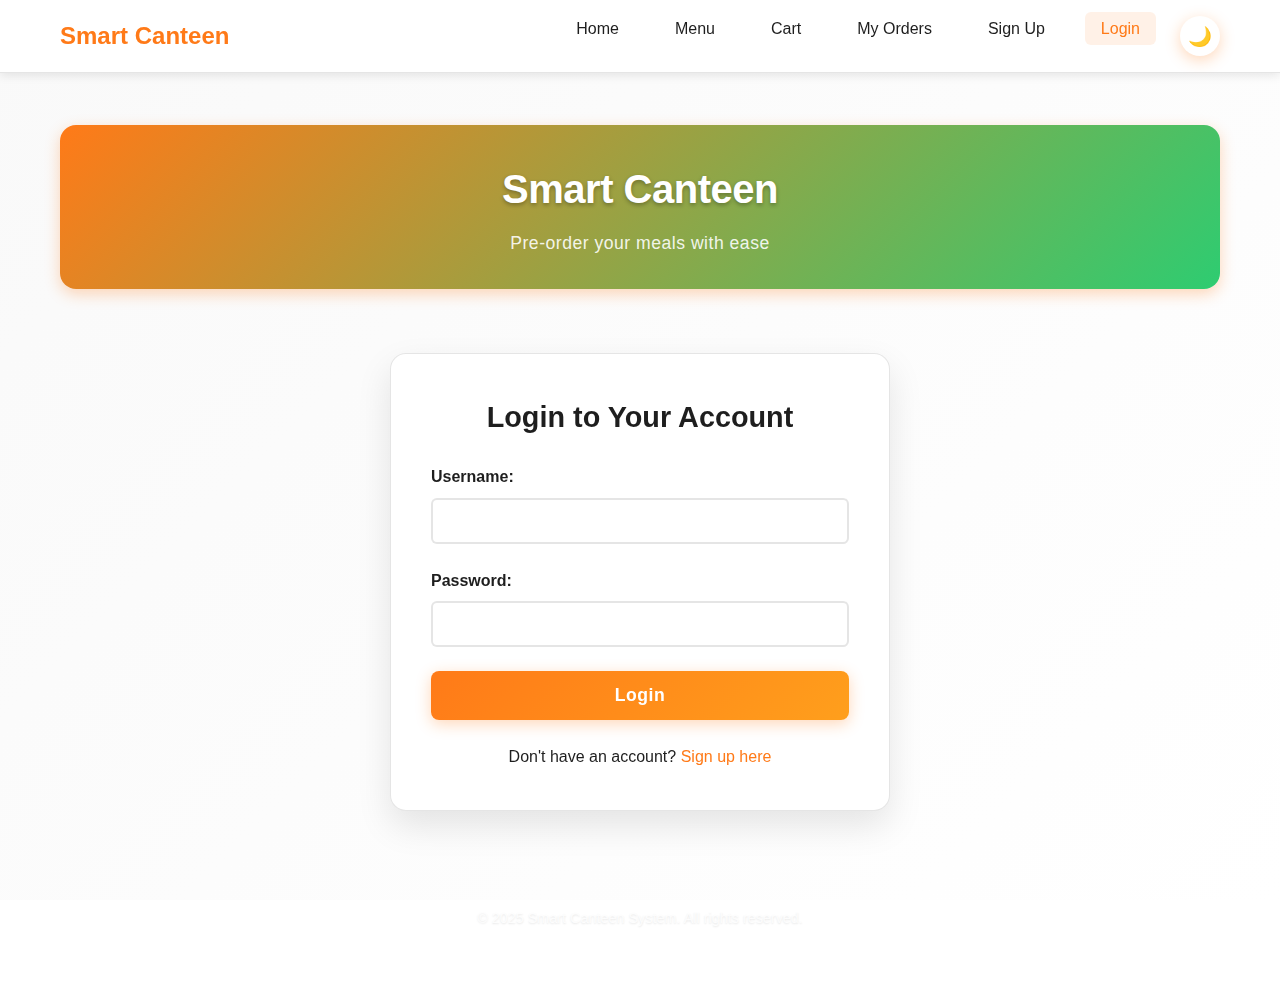
<file: login.html>
<!DOCTYPE html>
<html lang="en">
<head>
    <meta charset="UTF-8">
    <meta name="viewport" content="width=device-width, initial-scale=1.0">
    <title>Smart Canteen - Login</title>
    <link rel="stylesheet" href="css/style.css">
</head>
<body>
    <!-- Navbar -->
    <nav class="navbar">
        <div class="navbar-container">
            <a href="index.html" class="navbar-brand">Smart Canteen</a>
            <ul class="navbar-nav">
                <li class="nav-item">
                    <a href="index.html" class="nav-link">Home</a>
                </li>
                <li class="nav-item">
                    <a href="menu.html" class="nav-link">Menu</a>
                </li>
                <li class="nav-item">
                    <a href="cart.html" class="nav-link">Cart</a>
                </li>
                <li class="nav-item">
                    <a href="orders.html" class="nav-link">My Orders</a>
                </li>

                <li class="nav-item">
                    <a href="signup.html" class="nav-link">Sign Up</a>
                </li>
                <li class="nav-item">
                    <a href="login.html" class="nav-link active">Login</a>
                </li>
                <li class="nav-item">
                    <button id="theme-toggle" class="theme-toggle" aria-label="Toggle theme">
                        <span class="theme-icon">☀️</span>
                    </button>
                </li>
            </ul>
        </div>
    </nav>
    
    <div class="container">
        <div class="header">
            <h1>Smart Canteen</h1>
            <p>Pre-order your meals with ease</p>
        </div>
        
        <main>
            <div class="form-container">
                <h2>Login to Your Account</h2>
                <div class="form-group">
                    <label for="username">Username:</label>
                    <input type="text" id="username" name="username" required>
                </div>
                <div class="form-group">
                    <label for="password">Password:</label>
                    <input type="password" id="password" name="password" required>
                </div>
                <button id="loginButton">Login</button>
                <p>Don't have an account? <a href="signup.html">Sign up here</a></p>
            </div>
        </main>
        
        <div class="footer">
            <p>&copy; 2025 Smart Canteen System. All rights reserved.</p>
        </div>
    </div>
    
    <script>
        // Theme toggle functionality
        document.addEventListener('DOMContentLoaded', function() {
            const themeToggle = document.getElementById('theme-toggle');
            const themeIcon = document.querySelector('.theme-icon');
            const body = document.body;
            
            // Check for saved theme preference or respect OS preference
            const savedTheme = localStorage.getItem('theme');
            const osPrefersDark = window.matchMedia('(prefers-color-scheme: dark)').matches;
            const initialTheme = savedTheme || (osPrefersDark ? 'dark' : 'light');
            
            // Apply theme
            body.setAttribute('data-theme', initialTheme);
            themeIcon.textContent = initialTheme === 'dark' ? '☀️' : '🌙';
            
            // Toggle theme function
            themeToggle.addEventListener('click', function() {
                const currentTheme = body.getAttribute('data-theme');
                const newTheme = currentTheme === 'dark' ? 'light' : 'dark';
                
                body.setAttribute('data-theme', newTheme);
                themeIcon.textContent = newTheme === 'dark' ? '☀️' : '🌙';
                localStorage.setItem('theme', newTheme);
            });
        });
    </script>
    <script src="js/auth.js"></script>
</body>
</html>
</file>
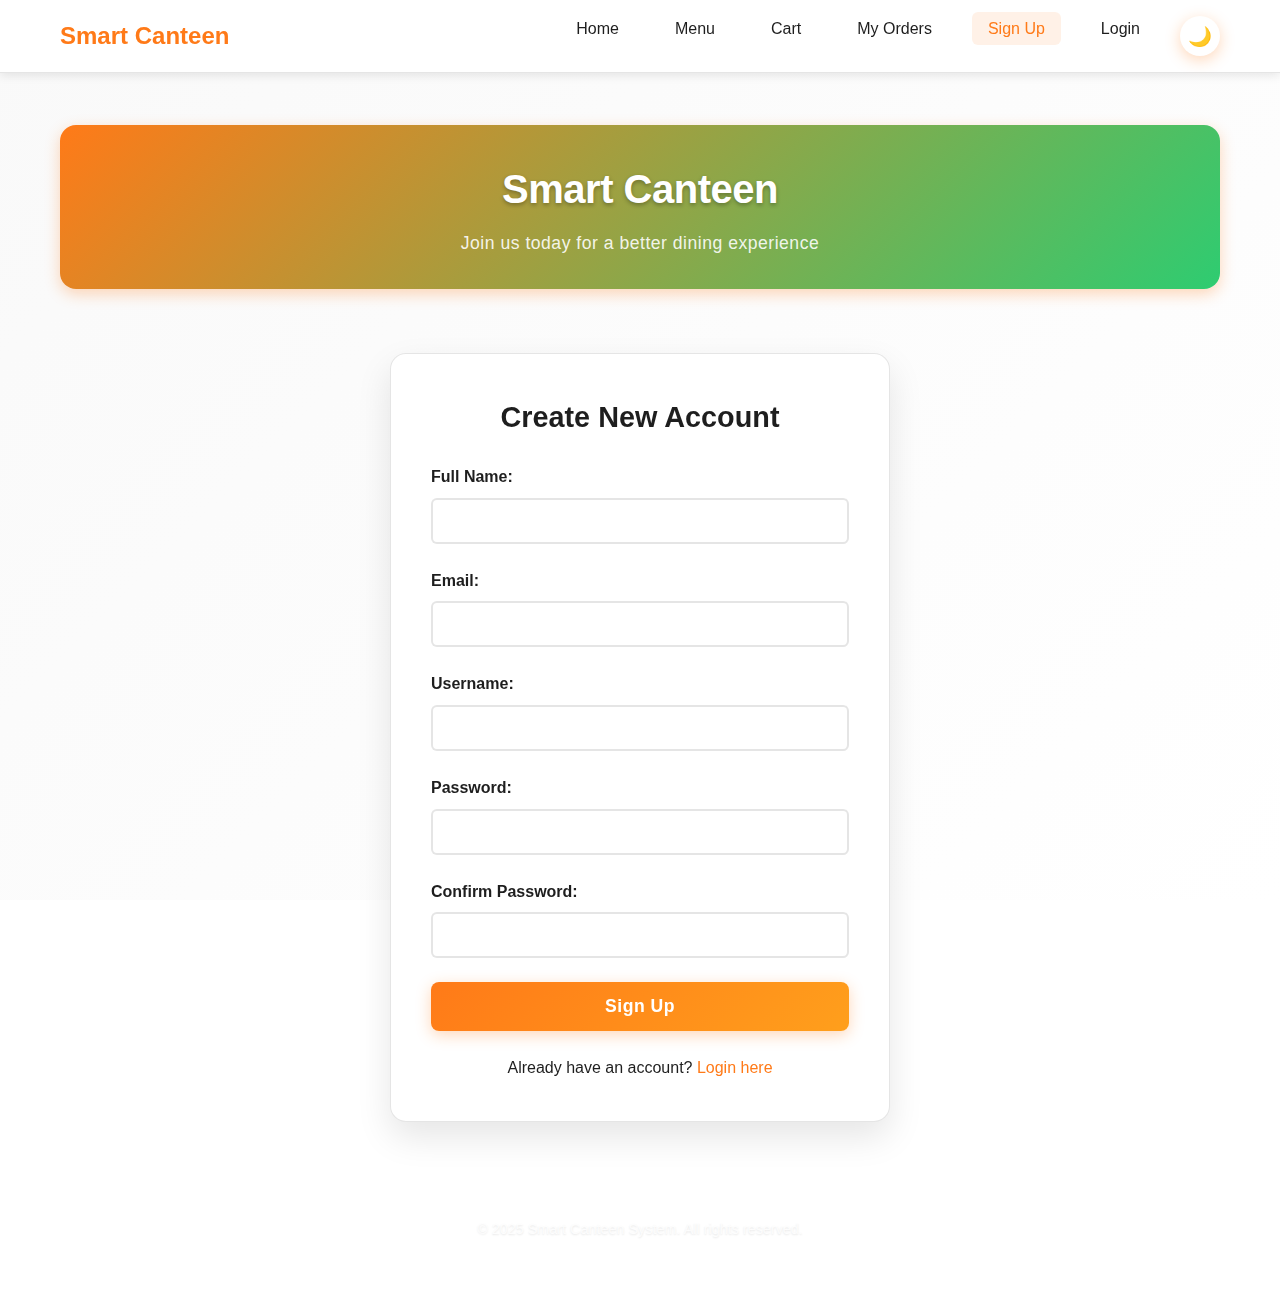
<file: signup.html>
<!DOCTYPE html>
<html lang="en">
<head>
    <meta charset="UTF-8">
    <meta name="viewport" content="width=device-width, initial-scale=1.0">
    <title>Smart Canteen - Sign Up</title>
    <link rel="stylesheet" href="css/style.css">
</head>
<body>
    <!-- Navbar -->
    <nav class="navbar">
        <div class="navbar-container">
            <a href="index.html" class="navbar-brand">Smart Canteen</a>
            <ul class="navbar-nav">
                <li class="nav-item">
                    <a href="index.html" class="nav-link">Home</a>
                </li>
                <li class="nav-item">
                    <a href="menu.html" class="nav-link">Menu</a>
                </li>
                <li class="nav-item">
                    <a href="cart.html" class="nav-link">Cart</a>
                </li>
                <li class="nav-item">
                    <a href="orders.html" class="nav-link">My Orders</a>
                </li>

                <li class="nav-item">
                    <a href="signup.html" class="nav-link active">Sign Up</a>
                </li>
                <li class="nav-item">
                    <a href="login.html" class="nav-link">Login</a>
                </li>
                <li class="nav-item">
                    <button id="theme-toggle" class="theme-toggle" aria-label="Toggle theme">
                        <span class="theme-icon">☀️</span>
                    </button>
                </li>
            </ul>
        </div>
    </nav>
    
    <div class="container">
        <div class="header">
            <h1>Smart Canteen</h1>
            <p>Join us today for a better dining experience</p>
        </div>
        
        <main>
            <div class="form-container">
                <h2>Create New Account</h2>
                <div class="form-group">
                    <label for="fullname">Full Name:</label>
                    <input type="text" id="fullname" name="fullname" required>
                </div>
                <div class="form-group">
                    <label for="email">Email:</label>
                    <input type="email" id="email" name="email" required>
                </div>
                <div class="form-group">
                    <label for="username">Username:</label>
                    <input type="text" id="username" name="username" required>
                </div>
                <div class="form-group">
                    <label for="password">Password:</label>
                    <input type="password" id="password" name="password" required>
                </div>
                <div class="form-group">
                    <label for="confirmPassword">Confirm Password:</label>
                    <input type="password" id="confirmPassword" name="confirmPassword" required>
                </div>
                <button id="signupButton">Sign Up</button>
                <p>Already have an account? <a href="index.html">Login here</a></p>
            </div>
        </main>
        
        <div class="footer">
            <p>&copy; 2025 Smart Canteen System. All rights reserved.</p>
        </div>
    </div>
    
    <script>
        // Theme toggle functionality
        document.addEventListener('DOMContentLoaded', function() {
            const themeToggle = document.getElementById('theme-toggle');
            const themeIcon = document.querySelector('.theme-icon');
            const body = document.body;
            
            // Check for saved theme preference or respect OS preference
            const savedTheme = localStorage.getItem('theme');
            const osPrefersDark = window.matchMedia('(prefers-color-scheme: dark)').matches;
            const initialTheme = savedTheme || (osPrefersDark ? 'dark' : 'light');
            
            // Apply theme
            body.setAttribute('data-theme', initialTheme);
            themeIcon.textContent = initialTheme === 'dark' ? '☀️' : '🌙';
            
            // Toggle theme function
            themeToggle.addEventListener('click', function() {
                const currentTheme = body.getAttribute('data-theme');
                const newTheme = currentTheme === 'dark' ? 'light' : 'dark';
                
                body.setAttribute('data-theme', newTheme);
                themeIcon.textContent = newTheme === 'dark' ? '☀️' : '🌙';
                localStorage.setItem('theme', newTheme);
            });
        });
    </script>
    <script src="js/auth.js"></script>
</body>
</html>
</file>
<file: css/style.css>
/* Global Styles */
:root {
    --primary-orange-start: #ff7a18;
    --primary-orange-end: #ff9f1c;
    --secondary-green-start: #2ecc71;
    --secondary-green-end: #27ae60;
    --accent-charcoal: #1e1e1e;
    --background-offwhite: #f9f9f9;
    --transition-standard: all 0.3s cubic-bezier(0.25, 0.46, 0.45, 0.94);
}

/* Light Theme (Default) */
[data-theme='light'] {
    --bg-primary: var(--background-offwhite);
    --bg-secondary: #ffffff;
    --text-primary: var(--accent-charcoal);
    --text-secondary: #666666;
    --border-color: rgba(0, 0, 0, 0.1);
    --card-bg: #ffffff;
    --shadow-color: rgba(0, 0, 0, 0.1);
    --navbar-bg: rgba(255, 255, 255, 0.95);
    --footer-bg: var(--accent-charcoal);
}

/* Dark Theme */
[data-theme='dark'] {
    --bg-primary: #121212;
    --bg-secondary: #1e1e1e;
    --text-primary: #f0f0f0;
    --text-secondary: #cccccc;
    --border-color: rgba(255, 255, 255, 0.1);
    --card-bg: #1e1e1e;
    --shadow-color: rgba(0, 0, 0, 0.3);
    --navbar-bg: rgba(30, 30, 30, 0.95);
    --footer-bg: #0a0a0a;
}

* {
    margin: 0;
    padding: 0;
    box-sizing: border-box;
    transition: background-color 0.3s ease, border-color 0.3s ease, color 0.3s ease;
}

body {
    font-family: 'Segoe UI', Tahoma, Geneva, Verdana, sans-serif;
    line-height: 1.6;
    color: var(--text-primary);
    background: linear-gradient(135deg, var(--bg-primary) 0%, var(--bg-secondary) 100%);
    min-height: 100vh;
    padding: 0;
    background-attachment: fixed;
}

.container {
    width: 100%;
    max-width: 1200px;
    margin: 0 auto;
    padding: 20px;
}

/* Navbar Styles */
.navbar {
    background: var(--navbar-bg);
    backdrop-filter: blur(10px);
    border-bottom: 1px solid var(--border-color);
    padding: 1rem 0;
    position: sticky;
    top: 0;
    z-index: 1000;
    box-shadow: 0 2px 10px var(--shadow-color);
}

.navbar-container {
    max-width: 1200px;
    margin: 0 auto;
    padding: 0 20px;
    display: flex;
    justify-content: space-between;
    align-items: center;
}

.navbar-brand {
    font-size: 1.5rem;
    font-weight: 700;
    color: var(--primary-orange-start);
    text-decoration: none;
}

.navbar-brand:hover {
    color: var(--secondary-green-start);
}

.navbar-nav {
    display: flex;
    list-style: none;
    margin: 0;
    padding: 0;
}

.nav-item {
    margin-left: 1.5rem;
}

.theme-toggle {
    background: transparent;
    border: none;
    cursor: pointer;
    padding: 0.5rem;
    border-radius: 50%;
    display: flex;
    align-items: center;
    justify-content: center;
    font-size: 1.2rem;
    width: 40px;
    height: 40px;
    transition: var(--transition-standard);
    color: var(--text-primary);
}

.theme-toggle:hover {
    background-color: rgba(255, 122, 24, 0.1);
    transform: rotate(20deg);
}

.theme-toggle:active {
    transform: scale(0.9);
}

.nav-link {
    color: var(--text-primary);
    text-decoration: none;
    font-weight: 500;
    padding: 0.5rem 1rem;
    border-radius: 6px;
    transition: var(--transition-standard);
}

.nav-link:hover {
    color: var(--primary-orange-start);
    background-color: rgba(255, 122, 24, 0.1);
}

.nav-link.active {
    color: var(--primary-orange-start);
    background-color: rgba(255, 122, 24, 0.1);
}

/* Header Styles */
.header {
    text-align: center;
    margin: 2rem 0;
    padding: 2rem 0;
    background: linear-gradient(135deg, var(--primary-orange-start) 0%, var(--secondary-green-start) 100%);
    border-radius: 16px;
    color: white;
    box-shadow: 0 5px 15px rgba(255, 122, 24, 0.3);
}

.header h1 {
    color: white;
    font-size: 2.5rem;
    margin-bottom: 0.5rem;
    text-shadow: 0 2px 4px rgba(0,0,0,0.3);
    font-weight: 700;
    letter-spacing: -0.5px;
}

.header p {
    color: rgba(255, 255, 255, 0.9);
    font-size: 1.1rem;
    font-weight: 300;
    letter-spacing: 0.5px;
    max-width: 600px;
    margin: 0 auto;
}

/* Main Content */
main {
    padding: 2rem 0;
    width: 100%;
}

h2 {
    color: var(--text-primary);
    margin-bottom: 1.5rem;
    text-align: center;
    font-size: 1.8rem;
    font-weight: 600;
}

/* Form Styles */
.form-container {
    background: var(--card-bg);
    padding: 2.5rem;
    border-radius: 16px;
    box-shadow: 0 15px 35px var(--shadow-color);
    backdrop-filter: blur(10px);
    border: 1px solid var(--border-color);
    text-align: center;
    width: 100%;
    max-width: 500px;
    margin: 0 auto;
}

.form-group {
    margin-bottom: 1.5rem;
    text-align: left;
}

.form-group label {
    display: block;
    margin-bottom: 0.5rem;
    font-weight: 600;
    color: var(--text-primary);
}

.form-group input,
.form-group select,
.form-group textarea {
    width: 100%;
    padding: 12px 15px;
    border: 2px solid var(--border-color);
    border-radius: 6px;
    font-size: 1rem;
    transition: border-color 0.3s;
    background-color: var(--card-bg);
    color: var(--text-primary);
}

.form-group input:focus,
.form-group select:focus,
.form-group textarea:focus {
    outline: none;
    border-color: var(--primary-orange-start);
    box-shadow: 0 0 0 3px rgba(255, 122, 24, 0.2);
}

/* Link Styles */
a {
    color: var(--primary-orange-start);
    text-decoration: none;
    font-weight: 500;
    transition: var(--transition-standard);
}

a:hover {
    color: var(--secondary-green-start);
    text-decoration: underline;
}

.form-container p {
    margin-top: 1.5rem;
    color: var(--text-primary);
}

.form-group textarea {
    height: 100px;
    resize: vertical;
}

button {
    background: linear-gradient(135deg, var(--primary-orange-start) 0%, var(--primary-orange-end) 100%);
    color: white;
    padding: 14px 20px;
    border: none;
    border-radius: 8px;
    cursor: pointer;
    font-size: 1.1rem;
    font-weight: 600;
    width: 100%;
    transition: var(--transition-standard);
    box-shadow: 0 4px 15px rgba(255, 122, 24, 0.3);
    letter-spacing: 0.5px;
}

button:hover {
    transform: translateY(-2px) scale(1.02);
    box-shadow: 0 6px 25px rgba(255, 122, 24, 0.4);
    background: linear-gradient(135deg, var(--primary-orange-end) 0%, var(--primary-orange-start) 100%);
}

button:active {
    transform: translateY(0) scale(0.98);
}

.btn-primary {
    background: linear-gradient(135deg, var(--secondary-green-start) 0%, var(--secondary-green-end) 100%);
    color: white;
    border: none;
    box-shadow: 0 4px 15px rgba(46, 204, 113, 0.3);
}

.btn-primary:hover {
    background: linear-gradient(135deg, var(--secondary-green-end) 0%, var(--secondary-green-start) 100%);
    transform: translateY(-2px) scale(1.02);
    box-shadow: 0 6px 25px rgba(46, 204, 113, 0.4);
}

.btn-danger {
    background: linear-gradient(135deg, #e74c3c 0%, #c0392b 100%);
    color: white;
    border: none;
    box-shadow: 0 4px 15px rgba(231, 76, 60, 0.3);
}

.btn-danger:hover {
    background: linear-gradient(135deg, #c0392b 0%, #e74c3c 100%);
    transform: translateY(-2px) scale(1.02);
    box-shadow: 0 6px 25px rgba(231, 76, 60, 0.4);
}

/* Menu Page Styles */
.menu-controls {
    margin-bottom: 2rem;
    background: rgba(255, 255, 255, 0.7);
    padding: 1.5rem;
    border-radius: 16px;
    box-shadow: 0 5px 15px rgba(255, 122, 24, 0.1);
    border: 1px solid var(--border-color);
    backdrop-filter: blur(10px);
    position: sticky;
    top: 20px;
    z-index: 100;
}

.search-container {
    margin-bottom: 1.5rem;
    position: relative;
}

.search-container::before {
    content: "🔍";
    position: absolute;
    left: 15px;
    top: 50%;
    transform: translateY(-50%);
    font-size: 1.2rem;
    color: var(--text-secondary);
}

.search-input {
    padding-left: 45px !important;
    font-size: 1rem;
    border-radius: 50px;
    background-color: rgba(255, 255, 255, 0.8);
    backdrop-filter: blur(5px);
}

.search-input {
    width: 100%;
    padding: 12px 15px;
    border: 2px solid var(--border-color);
    border-radius: 8px;
    font-size: 1rem;
    transition: var(--transition-standard);
    background-color: var(--card-bg);
    color: var(--text-primary);
}

.search-input:focus {
    outline: none;
    border-color: var(--primary-orange-start);
    box-shadow: 0 0 0 3px rgba(255, 122, 24, 0.2);
    filter: drop-shadow(0 0 5px rgba(255, 122, 24, 0.3));
}

.filters-container {
    display: flex;
    flex-wrap: wrap;
    gap: 1rem;
    align-items: center;
    background: rgba(255, 255, 255, 0.7);
    padding: 1rem;
    border-radius: 16px;
    backdrop-filter: blur(5px);
    border: 1px solid var(--border-color);
}

.filter-group {
    display: flex;
    align-items: center;
    gap: 0.5rem;
}

.filter-group label {
    font-weight: 600;
    color: var(--text-primary);
    white-space: nowrap;
    font-size: 0.9rem;
}

.filter-select {
    padding: 8px 12px;
    border: 2px solid var(--border-color);
    border-radius: 20px;
    background-color: rgba(255, 255, 255, 0.8);
    color: var(--text-primary);
    font-size: 0.9rem;
    transition: all 0.3s cubic-bezier(0.25, 0.8, 0.25, 1);
    appearance: none;
    background-image: url("data:image/svg+xml;charset=UTF-8,%3csvg xmlns='http://www.w3.org/2000/svg' viewBox='0 0 24 24' fill='none' stroke='currentColor' stroke-width='2' stroke-linecap='round' stroke-linejoin='round'%3e%3cpolyline points='6 9 12 15 18 9'%3e%3c/polyline%3e%3c/svg%3e");
    background-repeat: no-repeat;
    background-position: right 12px center;
    background-size: 12px;
    padding-right: 35px;
    min-width: 120px;
    backdrop-filter: blur(5px);
}

.filter-select:focus {
    outline: none;
    border-color: var(--primary-orange-start);
    box-shadow: 0 0 0 3px rgba(255, 122, 24, 0.2);
    filter: drop-shadow(0 0 5px rgba(255, 122, 24, 0.3));
}

.menu-items {
    display: grid;
    grid-template-columns: repeat(auto-fill, minmax(280px, 1fr));
    gap: 2rem;
}

.menu-item-card {
    background: rgba(255, 255, 255, 0.9);
    border-radius: 16px;
    padding: 1.5rem;
    box-shadow: 0 5px 15px rgba(255, 122, 24, 0.1);
    transition: all 0.3s cubic-bezier(0.25, 0.8, 0.25, 1);
    display: flex;
    flex-direction: column;
    border: 1px solid var(--border-color);
    border-top: 4px solid var(--primary-orange-start);
    position: relative;
    overflow: hidden;
    backdrop-filter: blur(5px);
    animation: fadeInUp 0.5s ease-out forwards;
    opacity: 0;
    transform: translateY(20px);
    height: 100%;
    justify-content: space-between;
}

@keyframes fadeInUp {
    to {
        opacity: 1;
        transform: translateY(0);
    }
}

.menu-item-card:hover {
    transform: translateY(-5px) scale(1.02);
    box-shadow: 0 10px 25px rgba(46, 204, 113, 0.2);
    border-top: 4px solid var(--secondary-green-start);
}

.menu-item-info {
    flex-grow: 1;
    margin-bottom: 1rem;
}

.menu-item-info h3 {
    color: var(--text-primary);
    margin-bottom: 0.5rem;
    font-size: 1.4rem;
    font-weight: 700;
    line-height: 1.3;
}

.menu-item-header {
    display: flex;
    justify-content: space-between;
    align-items: center;
}

.menu-item-category {
    color: var(--text-secondary);
    font-size: 0.9rem;
    text-transform: uppercase;
    letter-spacing: 1px;
    margin-bottom: 0.5rem;
}

.veg-indicator {
    display: inline-block;
    width: 14px;
    height: 14px;
    border-radius: 50%;
    margin-right: 0.5rem;
    box-shadow: 0 1px 3px rgba(0, 0, 0, 0.2);
}

.veg-indicator.veg {
    background-color: #27ae60;
}

.veg-indicator.nonveg {
    background-color: #e74c3c;
}

.stock-badge {
    position: absolute;
    top: 1rem;
    right: 1rem;
    padding: 0.3rem 0.8rem;
    border-radius: 20px;
    font-size: 0.8rem;
    font-weight: 600;
    box-shadow: 0 2px 5px rgba(0, 0, 0, 0.1);
    z-index: 2;
    backdrop-filter: blur(5px);
    border: 1px solid rgba(255, 255, 255, 0.2);
}

.stock-badge.available {
    background-color: rgba(39, 174, 96, 0.2);
    color: #27ae60;
}

.stock-badge.outofstock {
    background-color: rgba(231, 76, 60, 0.2);
    color: #e74c3c;
}

.menu-item-price {
    color: var(--secondary-green-start);
    font-size: 1.4rem;
    font-weight: bold;
    margin-bottom: 1rem;
    margin-top: auto;
}

.menu-item-image {
    width: 100%;
    height: 180px;
    border-radius: 12px;
    overflow: hidden;
    margin-bottom: 1rem;
    position: relative;
    background-color: #f5f5f5;
}

.menu-item-image::after {
    content: "";
    position: absolute;
    bottom: 0;
    left: 0;
    right: 0;
    height: 40%;
    background: linear-gradient(to top, rgba(0, 0, 0, 0.7), transparent);
    border-radius: 0 0 12px 12px;
}

.menu-item-image img {
    width: 100%;
    height: 100%;
    object-fit: cover;
    transition: all 0.3s cubic-bezier(0.25, 0.8, 0.25, 1);
    display: block;
}

.menu-item-card:hover .menu-item-image img {
    transform: scale(1.05);
}

.add-to-cart-btn {
    background: linear-gradient(135deg, var(--primary-orange-start) 0%, var(--primary-orange-end) 100%);
    color: white;
    border: none;
    padding: 0.8rem 1.2rem;
    border-radius: 8px;
    cursor: pointer;
    font-weight: 600;
    transition: all 0.3s cubic-bezier(0.25, 0.8, 0.25, 1);
    box-shadow: 0 4px 15px rgba(255, 122, 24, 0.3);
    margin-top: auto;
}

.add-to-cart-btn:disabled {
    background: #cccccc;
    cursor: not-allowed;
    transform: none;
    box-shadow: none;
}

.add-to-cart-btn:disabled:hover {
    transform: none;
    box-shadow: none;
}

.add-to-cart-btn:hover {
    transform: translateY(-2px) scale(1.05);
    box-shadow: 0 6px 20px rgba(255, 122, 24, 0.4);
    background: linear-gradient(135deg, var(--primary-orange-end) 0%, var(--primary-orange-start) 100%);
    filter: drop-shadow(0 0 8px rgba(255, 122, 24, 0.6));
}

.no-results {
    grid-column: 1 / -1;
    text-align: center;
    padding: 3rem;
    background: var(--card-bg);
    border-radius: 16px;
    border: 1px solid var(--border-color);
}

.no-results h3 {
    color: var(--text-primary);
    margin-bottom: 0.5rem;
}

.no-results p {
    color: var(--text-secondary);
}

.confirmation-message {
    position: fixed;
    top: 20px;
    right: 20px;
    background: linear-gradient(135deg, var(--secondary-green-start) 0%, var(--secondary-green-end) 100%);
    color: white;
    padding: 1rem 1.5rem;
    border-radius: 8px;
    box-shadow: 0 5px 15px rgba(46, 204, 113, 0.3);
    display: none;
    z-index: 1000;
    animation: slideIn 0.3s ease;
    border-left: 4px solid white;
}

@keyframes slideIn {
    from {
        transform: translateX(100%);
        opacity: 0;
    }
    to {
        transform: translateX(0);
        opacity: 1;
    }
}

@keyframes heroBackgroundPan {
    0% {
        background-position: 0% 0%;
        background-size: 105%;
    }
    25% {
        background-position: 10% 10%;
    }
    50% {
        background-position: 0% 10%;
        background-size: 110%;
    }
    75% {
        background-position: 10% 0%;
    }
    100% {
        background-position: 0% 0%;
        background-size: 105%;
    }
}

/* Cart Page Styles */
.cart-container {
    display: grid;
    grid-template-columns: 2fr 1fr;
    gap: 2rem;
}

.cart-item-card {
    display: flex;
    justify-content: space-between;
    align-items: center;
    background: var(--card-bg);
    padding: 1.5rem;
    border-radius: 16px;
    box-shadow: 0 5px 15px rgba(255, 122, 24, 0.1);
    margin-bottom: 1rem;
    transition: var(--transition-standard);
    border: 1px solid var(--border-color);
    border-top: 4px solid var(--primary-orange-start);
}

.cart-item-card:hover {
    transform: translateY(-2px) scale(1.01);
    box-shadow: 0 8px 20px rgba(46, 204, 113, 0.2);
    border-top: 4px solid var(--secondary-green-start);
}

.cart-item-info h3 {
    color: var(--accent-charcoal);
    margin-bottom: 0.5rem;
}

.cart-item-price {
    color: #666;
    margin-bottom: 0.3rem;
}

.cart-item-total {
    color: var(--secondary-green-start);
    font-weight: bold;
    font-size: 1.1rem;
}

.remove-item-btn {
    background: linear-gradient(135deg, #e74c3c 0%, #c0392b 100%);
    color: white;
    border: none;
    padding: 0.5rem 1rem;
    border-radius: 8px;
    cursor: pointer;
    font-weight: 600;
    transition: var(--transition-standard);
    box-shadow: 0 4px 15px rgba(231, 76, 60, 0.3);
}

.remove-item-btn:hover {
    background: linear-gradient(135deg, #c0392b 0%, #e74c3c 100%);
    transform: translateY(-2px) scale(1.05);
    box-shadow: 0 6px 20px rgba(231, 76, 60, 0.4);
}

.cart-summary {
    background: var(--card-bg);
    padding: 1.5rem;
    border-radius: 16px;
    box-shadow: 0 5px 15px rgba(255, 122, 24, 0.1);
    position: sticky;
    top: 80px;
    height: fit-content;
    border: 1px solid var(--border-color);
    border-top: 4px solid var(--primary-orange-start);
    transition: var(--transition-standard);
}

.cart-summary:hover {
    box-shadow: 0 8px 25px rgba(46, 204, 113, 0.2);
    border-top: 4px solid var(--secondary-green-start);
    transform: translateY(-3px);
}

.summary-item {
    display: flex;
    justify-content: space-between;
    margin-bottom: 1rem;
    padding-bottom: 0.5rem;
    border-bottom: 1px solid #eee;
}

.summary-item.total {
    font-size: 1.2rem;
    font-weight: bold;
    border-bottom: none;
    padding-bottom: 0;
    color: var(--secondary-green-start);
}

/* Orders Page Styles */
.orders-container {
    display: grid;
    grid-template-columns: repeat(auto-fill, minmax(350px, 1fr));
    gap: 2rem;
}

.order-card {
    background: var(--card-bg);
    border-radius: 16px;
    padding: 1.5rem;
    box-shadow: 0 5px 15px rgba(255, 122, 24, 0.1);
    transition: var(--transition-standard);
    border: 1px solid var(--border-color);
    border-top: 4px solid var(--primary-orange-start);
}

.order-card:hover {
    transform: translateY(-3px) scale(1.01);
    box-shadow: 0 8px 25px rgba(46, 204, 113, 0.2);
    border-top: 4px solid var(--secondary-green-start);
}

.order-header {
    display: flex;
    justify-content: space-between;
    margin-bottom: 1rem;
    padding-bottom: 1rem;
    border-bottom: 1px solid #eee;
}

.order-id {
    font-weight: bold;
    color: var(--primary-orange-start);
}

.order-status {
    padding: 0.3rem 0.6rem;
    border-radius: 20px;
    font-size: 0.85rem;
    font-weight: bold;
    text-transform: uppercase;
}

.order-status.pending {
    background: linear-gradient(135deg, var(--primary-orange-start) 0%, var(--primary-orange-end) 100%);
    color: white;
}

.order-status.ready {
    background: linear-gradient(135deg, var(--secondary-green-start) 0%, var(--secondary-green-end) 100%);
    color: white;
}

.order-status.completed {
    background: linear-gradient(135deg, #27ae60 0%, #2ecc71 100%);
    color: white;
}

.order-status.cancelled {
    background: linear-gradient(135deg, #e74c3c 0%, #c0392b 100%);
    color: white;
}

.order-date {
    color: #666;
    font-size: 0.9rem;
    margin-bottom: 1rem;
}

.order-items {
    margin-bottom: 1rem;
}

.order-item {
    display: flex;
    justify-content: space-between;
    margin-bottom: 0.5rem;
    font-size: 0.9rem;
    padding: 0.5rem;
    background-color: var(--background-offwhite);
    border-radius: 4px;
}

.order-total {
    text-align: right;
    font-weight: bold;
    color: var(--secondary-green-start);
    font-size: 1.1rem;
    padding-top: 0.5rem;
    border-top: 1px solid #eee;
}

/* Admin Page Styles */
.admin-container {
    display: grid;
    grid-template-columns: 1fr 2fr;
    gap: 2rem;
}

.admin-section {
    background: var(--card-bg);
    padding: 1.5rem;
    border-radius: 16px;
    box-shadow: 0 5px 15px rgba(255, 122, 24, 0.1);
    border: 1px solid var(--border-color);
    border-top: 4px solid var(--primary-orange-start);
    transition: var(--transition-standard);
}

.admin-section:hover {
    box-shadow: 0 8px 25px rgba(46, 204, 113, 0.2);
    border-top: 4px solid var(--secondary-green-start);
    transform: translateY(-3px);
}

.menu-items-admin {
    display: grid;
    grid-template-columns: repeat(auto-fill, minmax(250px, 1fr));
    gap: 1.5rem;
}

.admin-menu-item {
    background: var(--card-bg);
    padding: 1.2rem;
    border-radius: 12px;
    border: 1px solid var(--border-color);
    transition: var(--transition-standard);
    border-top: 3px solid var(--primary-orange-start);
}

.admin-menu-item:hover {
    transform: translateY(-2px) scale(1.02);
    box-shadow: 0 5px 15px rgba(46, 204, 113, 0.2);
    border-top: 3px solid var(--secondary-green-start);
}

.admin-menu-item-header {
    display: flex;
    justify-content: space-between;
    margin-bottom: 0.5rem;
}

.delete-btn {
    background: linear-gradient(135deg, #e74c3c 0%, #c0392b 100%);
    color: white;
    border: none;
    padding: 4px 10px;
    border-radius: 6px;
    cursor: pointer;
    font-size: 0.8rem;
    transition: var(--transition-standard);
    box-shadow: 0 2px 5px rgba(231, 76, 60, 0.3);
}

.delete-btn:hover {
    background: linear-gradient(135deg, #c0392b 0%, #e74c3c 100%);
    transform: translateY(-1px) scale(1.05);
    box-shadow: 0 4px 10px rgba(231, 76, 60, 0.4);
}

/* Admin Dashboard Styles */
.admin-dashboard {
    width: 100%;
}

.dashboard-section {
    background: var(--card-bg);
    padding: 1.5rem;
    border-radius: 16px;
    box-shadow: 0 5px 15px rgba(255, 122, 24, 0.1);
    border: 1px solid var(--border-color);
    border-top: 4px solid var(--primary-orange-start);
    transition: var(--transition-standard);
}

.dashboard-section:hover {
    box-shadow: 0 8px 25px rgba(46, 204, 113, 0.2);
    border-top: 4px solid var(--secondary-green-start);
    transform: translateY(-3px);
}

.admin-order-card {
    margin-bottom: 1.5rem;
}

.order-user {
    font-size: 0.9rem;
    color: #666;
    margin: 0.5rem 0;
}

.order-actions {
    margin-top: 1rem;
    padding-top: 1rem;
    border-top: 1px solid #eee;
}

.update-status-btn {
    background: linear-gradient(135deg, var(--secondary-green-start) 0%, var(--secondary-green-end) 100%);
    color: white;
    border: none;
    padding: 0.6rem 1.2rem;
    border-radius: 8px;
    cursor: pointer;
    font-weight: 600;
    transition: var(--transition-standard);
    box-shadow: 0 4px 15px rgba(46, 204, 113, 0.3);
}

.update-status-btn:hover {
    background: linear-gradient(135deg, var(--secondary-green-end) 0%, var(--secondary-green-start) 100%);
    transform: translateY(-2px) scale(1.05);
    box-shadow: 0 6px 20px rgba(46, 204, 113, 0.4);
}

/* Footer Styles */
.footer {
    text-align: center;
    margin-top: 2rem;
    padding: 2rem 0;
    color: rgba(255, 255, 255, 0.8);
    font-size: 0.9rem;
    text-shadow: 0 1px 2px rgba(0,0,0,0.1);
}

/* Responsive Design */
@media (max-width: 992px) {
    .cart-container {
        grid-template-columns: 1fr;
    }
    
    .admin-container {
        grid-template-columns: 1fr;
    }
    
    .orders-container {
        grid-template-columns: repeat(auto-fill, minmax(300px, 1fr));
    }
}

@media (max-width: 768px) {
    .container {
        padding: 10px;
    }
    
    .navbar-container {
        flex-direction: column;
        gap: 1rem;
    }
    
    .navbar-nav {
        flex-wrap: wrap;
        justify-content: center;
    }
    
    .nav-item {
        margin: 0.25rem 0.5rem;
    }
    
    .form-container {
        padding: 1.5rem;
    }
    
    .header h1 {
        font-size: 2rem;
    }
    
    .menu-items {
        grid-template-columns: 1fr;
    }
    
    .cart-item-card {
        flex-direction: column;
        align-items: flex-start;
    }
    
    .remove-item-btn {
        margin-top: 1rem;
    }
    
    .orders-container {
        grid-template-columns: 1fr;
    }
    
    .order-header {
        flex-direction: column;
        gap: 0.5rem;
    }
}

@media (max-width: 480px) {
    .header h1 {
        font-size: 1.8rem;
    }
    
    .form-container {
        padding: 1rem;
    }
    
    .menu-item-card,
    .cart-item-card,
    .order-card,
    .admin-section,
    .dashboard-section {
        padding: 1rem;
    }
    
    .nav-item {
        margin: 0.25rem 0.25rem;
    }
    
    .nav-link {
        padding: 0.4rem 0.6rem;
        font-size: 0.9rem;
    }
    
    .hero-section {
        animation: none;
    }
}

/* Homepage Styles */

/* Hero Section */
.hero-section {
    background-image: url('https://images.unsplash.com/photo-1512621776951-a57141f2eefd?ixlib=rb-4.0.3&ixid=M3wxMjA3fDB8MHxwaG90by1wYWdlfHx8fGVufDB8fHx8fA%3D%3D&auto=format&fit=crop&w=1200&q=80');
    background-size: cover;
    background-position: center;
    background-repeat: no-repeat;
    color: white;
    padding: 4rem 2rem;
    text-align: center;
    display: flex;
    flex-direction: column;
    align-items: center;
    justify-content: center;
    min-height: 80vh;
    position: relative;
    overflow: hidden;
    animation: heroBackgroundPan 30s ease-in-out infinite alternate;
}



.hero-title {
    font-size: 2.5rem;
    font-weight: 700;
    margin-bottom: 1rem;
    line-height: 1.2;
    opacity: 0;
    transform: translateY(20px);
    transition: all 0.8s cubic-bezier(0.25, 0.46, 0.45, 0.94);
    text-shadow: 0 2px 4px rgba(0,0,0,0.3);
    color: white;
}

.hero-subtitle {
    font-size: 1.2rem;
    margin-bottom: 2rem;
    opacity: 0;
    transform: translateY(20px);
    transition: all 0.8s ease 0.2s;
}

.hero-buttons {
    display: flex;
    gap: 1rem;
    justify-content: center;
    opacity: 0;
    transform: translateY(20px);
    transition: all 0.8s ease 0.4s;
}

.hero-buttons .btn {
    text-decoration: none;
    padding: 0.8rem 1.5rem;
    border-radius: 50px;
    font-weight: 600;
    transition: var(--transition-standard);
    cursor: pointer;
}

.hero-buttons .btn-primary {
    background: linear-gradient(135deg, var(--primary-orange-start) 0%, var(--primary-orange-end) 100%);
    color: white;
    border: none;
    box-shadow: 0 4px 15px rgba(255, 122, 24, 0.3);
    transition: var(--transition-standard);
}

.hero-buttons .btn-primary:hover {
    background: linear-gradient(135deg, var(--primary-orange-end) 0%, var(--primary-orange-start) 100%);
    transform: translateY(-3px) scale(1.05);
    box-shadow: 0 10px 25px rgba(255, 122, 24, 0.4);
}

.hero-buttons .btn-secondary {
    background: transparent;
    color: white;
    border: 2px solid white;
    transition: var(--transition-standard);
}

.hero-buttons .btn-secondary:hover {
    background: linear-gradient(135deg, var(--secondary-green-start) 0%, var(--secondary-green-end) 100%);
    border: 2px solid var(--secondary-green-start);
    transform: translateY(-3px) scale(1.05);
    box-shadow: 0 10px 25px rgba(46, 204, 113, 0.4);
}

.hero-overlay {
    position: absolute;
    top: 0;
    left: 0;
    width: 100%;
    height: 100%;
    background: linear-gradient(135deg, rgba(255, 122, 24, 0.7) 0%, rgba(46, 204, 113, 0.7) 100%);
    z-index: 1;
}

.hero-content {
    position: relative;
    z-index: 2;
    max-width: 800px;
    margin-bottom: 2rem;
}

.animate-fade-in {
    opacity: 1;
    transform: translateY(0);
}

.animate-fade-in-delay {
    opacity: 1;
    transform: translateY(0);
}

/* Features Section */
.features-section {
    padding: 4rem 2rem;
    background: var(--bg-primary);
}

.section-title {
    text-align: center;
    font-size: 2rem;
    margin-bottom: 3rem;
    color: var(--accent-charcoal);
    position: relative;
    display: inline-block;
    font-weight: 700;
}

.section-title::after {
    content: '';
    position: absolute;
    bottom: -10px;
    left: 50%;
    transform: translateX(-50%);
    width: 60px;
    height: 4px;
    background: linear-gradient(90deg, var(--primary-orange-start), var(--primary-orange-end));
    border-radius: 2px;
}

.features-grid {
    display: grid;
    grid-template-columns: repeat(auto-fit, minmax(250px, 1fr));
    gap: 2rem;
}

.feature-card {
    background: var(--card-bg);
    padding: 2rem;
    border-radius: 16px;
    box-shadow: 0 5px 15px rgba(255, 122, 24, 0.1);
    text-align: center;
    transition: var(--transition-standard);
    border-top: 4px solid var(--primary-orange-start);
}

.feature-card:hover {
    transform: translateY(-10px) scale(1.02);
    box-shadow: 0 15px 30px rgba(46, 204, 113, 0.2);
    border-top: 4px solid var(--secondary-green-start);
}

.feature-icon {
    width: 80px;
    height: 80px;
    margin: 0 auto 1.5rem;
    background: linear-gradient(135deg, rgba(255, 122, 24, 0.1) 0%, rgba(46, 204, 113, 0.1) 100%);
    border-radius: 50%;
    display: flex;
    align-items: center;
    justify-content: center;
}

.feature-icon img {
    width: 40px;
    height: 40px;
}

.feature-card h3 {
    margin-bottom: 1rem;
    color: var(--accent-charcoal);
}

.feature-card p {
    color: #666;
    line-height: 1.6;
}

/* Gallery Section */
.gallery-section {
    padding: 4rem 2rem;
    background: var(--bg-primary);
}

.carousel-container {
    position: relative;
    display: flex;
    align-items: center;
    gap: 1rem;
    margin: 2rem 0;
}

.carousel-wrapper {
    flex: 1;
    overflow: hidden;
    border-radius: 16px;
}

.carousel-track {
    display: flex;
    transition: transform 0.5s cubic-bezier(0.25, 0.46, 0.45, 0.94);
}

.carousel-card {
    flex: 0 0 calc(33.333% - 1rem);
    background: var(--card-bg);
    border-radius: 16px;
    overflow: hidden;
    box-shadow: 0 5px 15px rgba(0,0,0,0.1);
    transition: var(--transition-standard);
    margin-right: 1.5rem;
    display: flex;
    flex-direction: column;
    border: 1px solid var(--border-color);
}

.carousel-card:hover {
    transform: translateY(-5px) scale(1.02);
    box-shadow: 0 10px 25px rgba(0,0,0,0.15);
}

.card-image {
    height: 180px;
    overflow: hidden;
}

.card-image img {
    width: 100%;
    height: 100%;
    object-fit: cover;
    transition: var(--transition-standard);
}

.carousel-card:hover .card-image img {
    transform: scale(1.05);
}

.card-content {
    padding: 1.5rem;
    flex-grow: 1;
    display: flex;
    flex-direction: column;
}

.card-content h3 {
    margin: 0 0 0.5rem 0;
    color: var(--text-primary);
    font-size: 1.3rem;
}

.card-content p {
    margin: 0 0 1rem 0;
    color: var(--text-secondary);
    font-size: 0.9rem;
    line-height: 1.5;
}

.card-footer {
    display: flex;
    justify-content: space-between;
    align-items: center;
    margin-top: auto;
}

.price {
    font-weight: bold;
    font-size: 1.2rem;
    color: var(--secondary-green-start);
}

.stock {
    font-size: 0.8rem;
    padding: 0.2rem 0.5rem;
    border-radius: 20px;
    font-weight: 600;
}

.stock.in-stock {
    background-color: rgba(46, 204, 113, 0.2);
    color: var(--secondary-green-start);
}

.stock.low-stock {
    background-color: rgba(243, 156, 18, 0.2);
    color: var(--primary-orange-start);
}

.offer-badge {
    position: absolute;
    top: 1rem;
    right: 1rem;
    background: linear-gradient(135deg, var(--primary-orange-start), var(--primary-orange-end));
    color: white;
    padding: 0.3rem 0.8rem;
    border-radius: 20px;
    font-size: 0.8rem;
    font-weight: 600;
    box-shadow: 0 2px 5px rgba(0,0,0,0.2);
}

.carousel-btn {
    background: var(--card-bg);
    border: 1px solid var(--border-color);
    color: var(--text-primary);
    width: 50px;
    height: 50px;
    border-radius: 50%;
    cursor: pointer;
    font-size: 1.5rem;
    font-weight: bold;
    display: flex;
    align-items: center;
    justify-content: center;
    transition: var(--transition-standard);
    box-shadow: 0 2px 10px rgba(0,0,0,0.1);
}

.carousel-btn:hover {
    background: linear-gradient(135deg, var(--primary-orange-start), var(--primary-orange-end));
    color: white;
    transform: scale(1.1);
}

.carousel-btn:disabled {
    opacity: 0.5;
    cursor: not-allowed;
    transform: none;
}

.carousel-btn:disabled:hover {
    background: var(--card-bg);
    color: var(--text-primary);
}

/* About Section */
.about-section {
    padding: 4rem 2rem;
    background: var(--bg-primary);
}

.about-content {
    display: grid;
    grid-template-columns: 1fr 1fr;
    gap: 3rem;
    align-items: center;
}

.about-text h2 {
    margin-bottom: 1.5rem;
    position: relative;
    display: inline-block;
}

.about-text h2::after {
    content: '';
    position: absolute;
    bottom: -10px;
    left: 0;
    width: 60px;
    height: 4px;
    background: linear-gradient(90deg, var(--primary-orange-start), var(--primary-orange-end));
    border-radius: 2px;
}

.about-text p {
    margin-bottom: 1rem;
    line-height: 1.7;
    color: var(--accent-charcoal);
}

.about-image img {
    width: 100%;
    border-radius: 16px;
    box-shadow: 0 10px 30px rgba(0,0,0,0.15);
}

/* Contact Section */
.contact-section {
    padding: 4rem 2rem;
    background: var(--bg-primary);
}

.contact-content {
    display: grid;
    grid-template-columns: 1fr 1fr;
    gap: 3rem;
}

.contact-info h3, .contact-form h3 {
    margin-bottom: 1.5rem;
    color: var(--accent-charcoal);
    position: relative;
    display: inline-block;
    font-weight: 700;
}

.contact-info h3::after, .contact-form h3::after {
    content: '';
    position: absolute;
    bottom: -10px;
    left: 0;
    width: 40px;
    height: 4px;
    background: linear-gradient(90deg, var(--primary-orange-start), var(--primary-orange-end));
    border-radius: 2px;
}

.contact-details p {
    margin-bottom: 0.8rem;
    color: var(--accent-charcoal);
}

.contact-form-ui {
    display: flex;
    flex-direction: column;
    gap: 1rem;
}

.contact-form-ui .form-group input,
.contact-form-ui .form-group textarea {
    width: 100%;
    padding: 12px 15px;
    border: 2px solid var(--border-color);
    border-radius: 8px;
    font-size: 1rem;
    transition: var(--transition-standard);
    background-color: var(--card-bg);
    color: var(--text-primary);
}

.contact-form-ui .form-group input:focus,
.contact-form-ui .form-group textarea:focus {
    outline: none;
    border-color: var(--primary-orange-start);
    box-shadow: 0 0 0 3px rgba(255, 122, 24, 0.2);
}

/* Footer */
.main-footer {
    background: var(--footer-bg);
    color: white;
    padding: 3rem 2rem;
}

.footer-content {
    display: flex;
    flex-direction: column;
    align-items: center;
    gap: 1.5rem;
}

.footer-logo h3 {
    font-size: 1.5rem;
    margin-bottom: 0;
    color: white;
}

.footer-logo h3 span {
    color: var(--primary-orange-start);
}

.social-icons {
    display: flex;
    gap: 1.5rem;
}

.social-icons img {
    width: 30px;
    height: 30px;
    filter: invert(100%);
    transition: var(--transition-standard);
}

.social-icons img:hover {
    transform: translateY(-5px);
    filter: invert(60%) sepia(70%) saturate(300%) hue-rotate(90deg);
}

.footer-copyright {
    margin-top: 1rem;
    text-align: center;
    color: rgba(255,255,255,0.7);
}

/* Responsive Design for Homepage */
@media (max-width: 768px) {
    .hero-title {
        font-size: 2rem;
    }
    
    .hero-subtitle {
        font-size: 1rem;
    }
    
    .hero-buttons {
        flex-direction: column;
        gap: 1rem;
    }
    
    .features-grid {
        grid-template-columns: 1fr;
    }
    
    .carousel-card {
        flex: 0 0 calc(50% - 1rem);
    }
    
    .filters-container {
        flex-direction: column;
        align-items: flex-start;
    }
    
    .filter-group {
        width: 100%;
    }
    
    .filter-group label {
        min-width: 80px;
    }
    
    .filter-select {
        flex-grow: 1;
    }
    
    .menu-controls {
        position: relative;
        top: 0;
    }
    
    .menu-items {
        grid-template-columns: repeat(auto-fill, minmax(250px, 1fr));
    }
    
    .about-content {
        grid-template-columns: 1fr;
    }
    
    .contact-content {
        grid-template-columns: 1fr;
    }
}

@media (max-width: 480px) {
    .hero-section {
        padding: 2rem 1rem;
    }
    
    .hero-title {
        font-size: 1.7rem;
    }
    
    .carousel-card {
        flex: 0 0 calc(100% - 1rem);
    }
    
    .menu-controls {
        padding: 1rem;
    }
    
    .filters-container {
        gap: 0.5rem;
    }
    
    .social-icons {
        gap: 1rem;
    }
    
    .social-icons img {
        width: 25px;
        height: 25px;
    }
}

@media (prefers-reduced-motion: reduce) {
    *,
    *::before,
    *::after {
        animation-duration: 0.01ms !important;
        animation-iteration-count: 1 !important;
        transition-duration: 0.01ms !important;
    }
    
    .hero-section {
        animation: none !important;
    }
}
</file>
